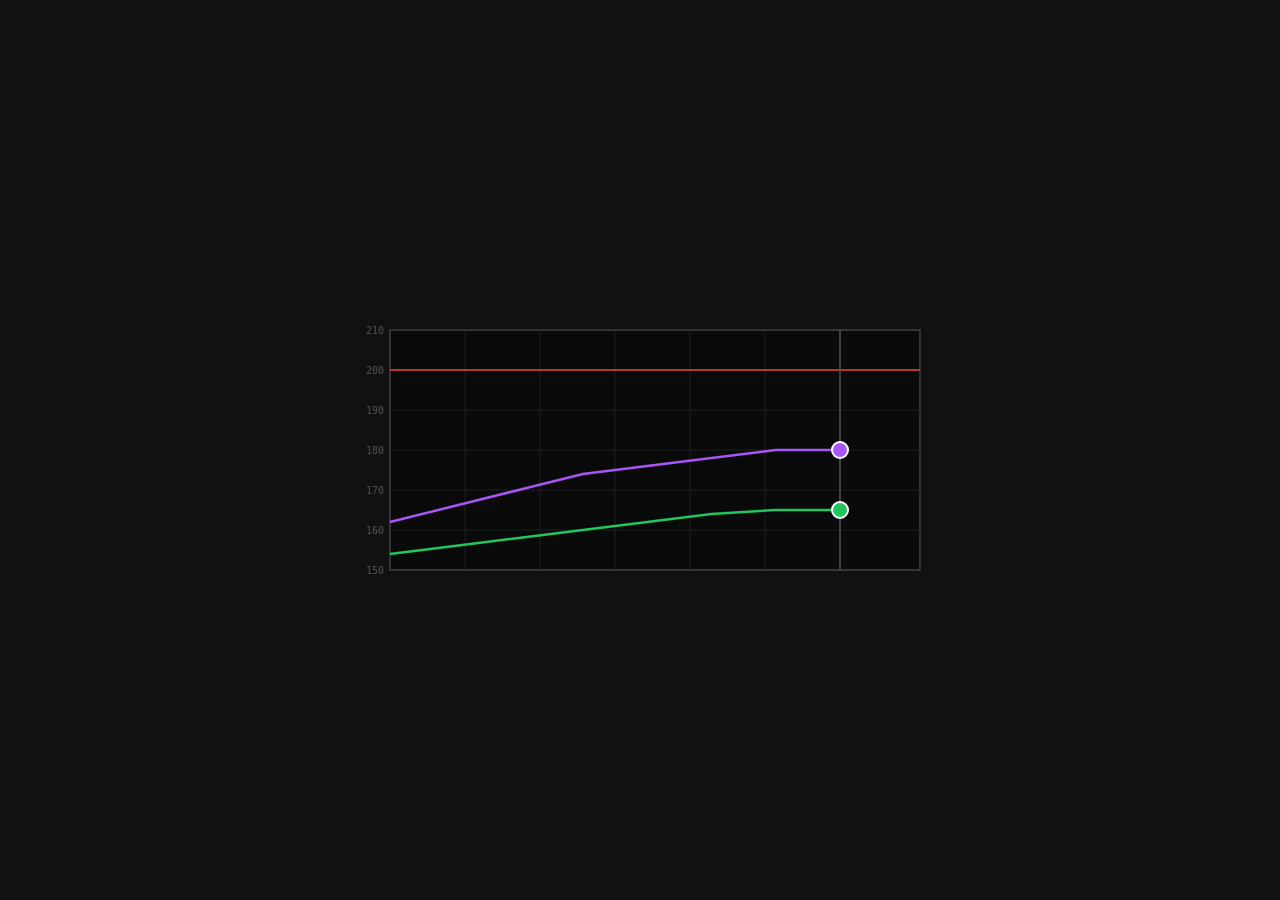
<file: frontend/index.html>
<!DOCTYPE html>
<html lang="pt-BR">
<head>
  <meta charset="UTF-8">
  <title>Simulador: Caldeira</title>
  <link rel="stylesheet" href="style.css">
</head>
<body>
  <svg id="chart" viewBox="0 0 600 300">
    <!-- Numeros sutis no eixo Y -->
    <g class="axis-numbers">
      <text x="44" y="34">210</text>
      <text x="44" y="74">200</text>
      <text x="44" y="114">190</text>
      <text x="44" y="154">180</text>
      <text x="44" y="194">170</text>
      <text x="44" y="234">160</text>
      <text x="44" y="274">150</text>
    </g>

    <!-- Moldura externa do plano cartesiano -->
    <rect x="50" y="30" width="530" height="240" class="frame" />

    <!-- Divisoes cartesianas -->
    <g class="grid">
      <!-- Linhas horizontais (de 10 em 10 graus de 150 a 210) -->
      <line x1="50" y1="110" x2="580" y2="110" />
      <line x1="50" y1="150" x2="580" y2="150" />
      <line x1="50" y1="190" x2="580" y2="190" />
      <line x1="50" y1="230" x2="580" y2="230" />

      <!-- Linhas verticais -->
      <line x1="125" y1="30" x2="125" y2="270" />
      <line x1="200" y1="30" x2="200" y2="270" />
      <line x1="275" y1="30" x2="275" y2="270" />
      <line x1="350" y1="30" x2="350" y2="270" />
      <line x1="425" y1="30" x2="425" y2="270" />
    </g>

    <!-- Linha de Alarme Alta (200 C: y = 70) -->
    <line x1="50" y1="70" x2="580" y2="70" class="line-alarm" />

    <!-- Linha do Tempo Presente -->
    <line x1="500" y1="30" x2="500" y2="270" class="line-now" />

    <!-- Curvas dos dois sensores -->
    <path id="path-s1" class="curve-s1" />
    <path id="path-s2" class="curve-s2" />

    <!-- Knobs interativos -->
    <circle id="knob-s1" cx="500" cy="150" r="8" class="knob-s1" />
    <circle id="knob-s2" cx="500" cy="210" r="8" class="knob-s2" />
  </svg>

  <script src="main.js"></script>
</body>
</html>
</file>
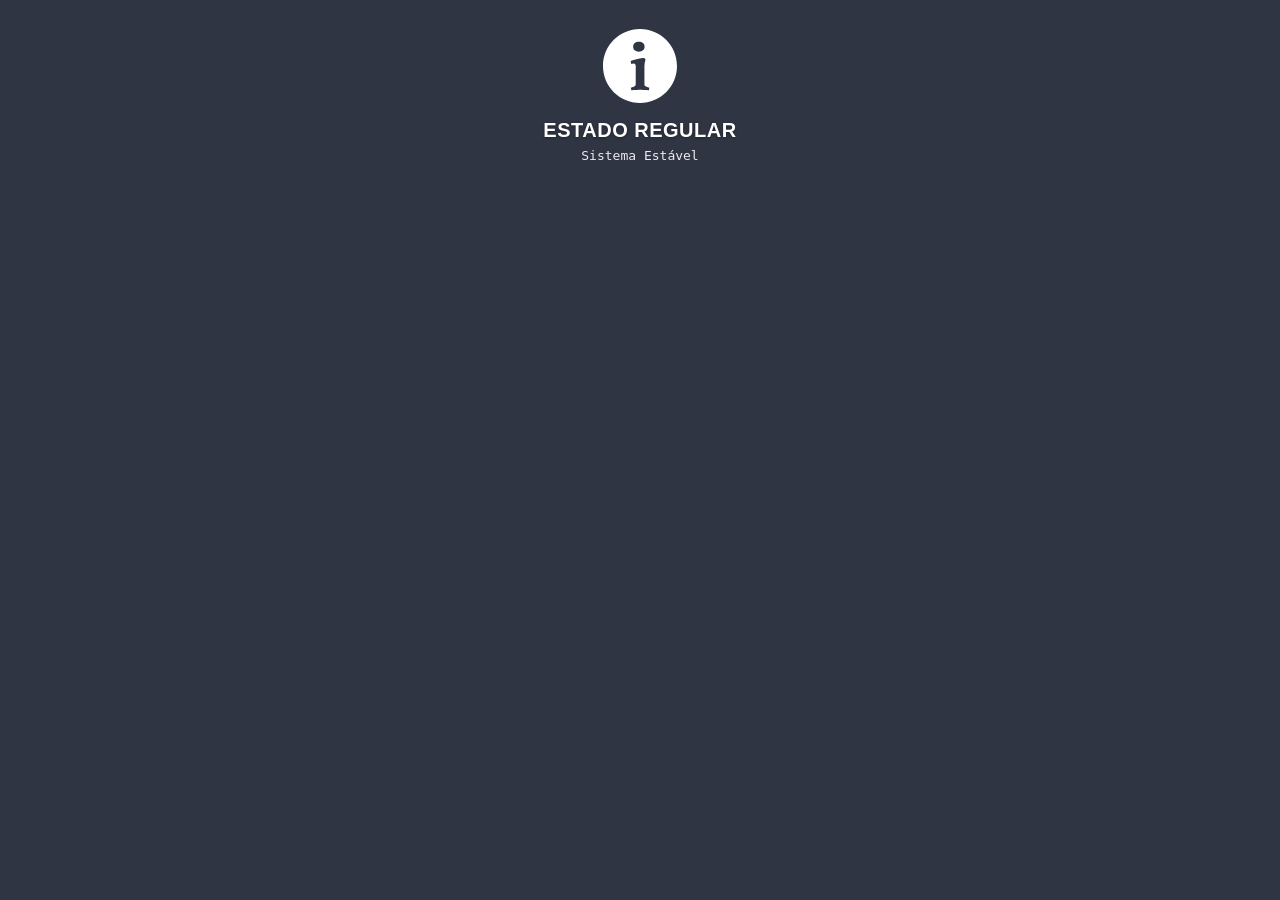
<file: cmd/alarms/frontend/index.html>
<!DOCTYPE html>
<html lang="pt-BR">
<head>
  <meta charset="UTF-8">
  <title>Alarms: Caldeira</title>
  <link rel="stylesheet" href="style.css">
</head>
<body>
  <div id="alarmWindow" class="alarm-window state-regular">
    <div class="alarm-content">
      <div id="iconBox" class="icon-container">
        <!-- Ícone 1: Informação / Estado Regular -->
        <svg class="status-icon" viewBox="0 0 1200 1200">
          <path fill="currentColor" d="M600 0C268.629 0 0 268.629 0 600s268.629 600 600 600s600-268.629 600-600S931.371 0 600 0m-18.823 205.884c27.494.001 49.881 7.415 67.163 22.339c17.281 14.926 25.928 34.609 25.928 58.96c0 24.353-8.646 43.962-25.928 58.887c-17.282 14.926-39.669 22.413-67.163 22.412c-27.494.001-49.882-7.486-67.163-22.412c-16.496-14.925-24.756-34.534-24.756-58.887c0-24.351 8.26-44.034 24.756-58.96c17.281-14.925 39.669-22.338 67.163-22.339m85.986 262.72l23.584 27.1c-12.569 32.993-18.896 69.509-18.896 109.57v288.721c0 10.212.846 17.239 2.417 21.167c2.356 3.928 7.452 7.864 15.308 11.792c14.14 8.641 34.908 16.9 62.402 24.756l-8.203 42.407c-67.557-7.07-115.109-10.547-142.603-10.547s-74.587 3.477-141.357 10.547l-9.448-42.407c28.279-6.284 49.121-14.157 62.476-23.584c11.783-7.069 17.651-18.42 17.651-34.131v-294.58c0-27.493-10.65-41.235-31.86-41.235l-41.235 8.203l-9.375-47.095c28.279-11.782 65.567-23.206 111.914-34.204c46.345-10.998 82.087-16.48 107.225-16.48" />
        </svg>
      </div>

      <div id="statusTitle" class="status-title">Estado Regular</div>
      <div id="statusDetail" class="status-detail">Sistema Estável</div>
    </div>

    <!-- Botão de Reset (visível apenas sob alerta ou alarme ativo) -->
    <div class="btn-reset-container">
      <button id="btnReset" class="btn-reset" type="button">Reset</button>
    </div>
  </div>

  <script src="main.js"></script>
</body>
</html>
</file>
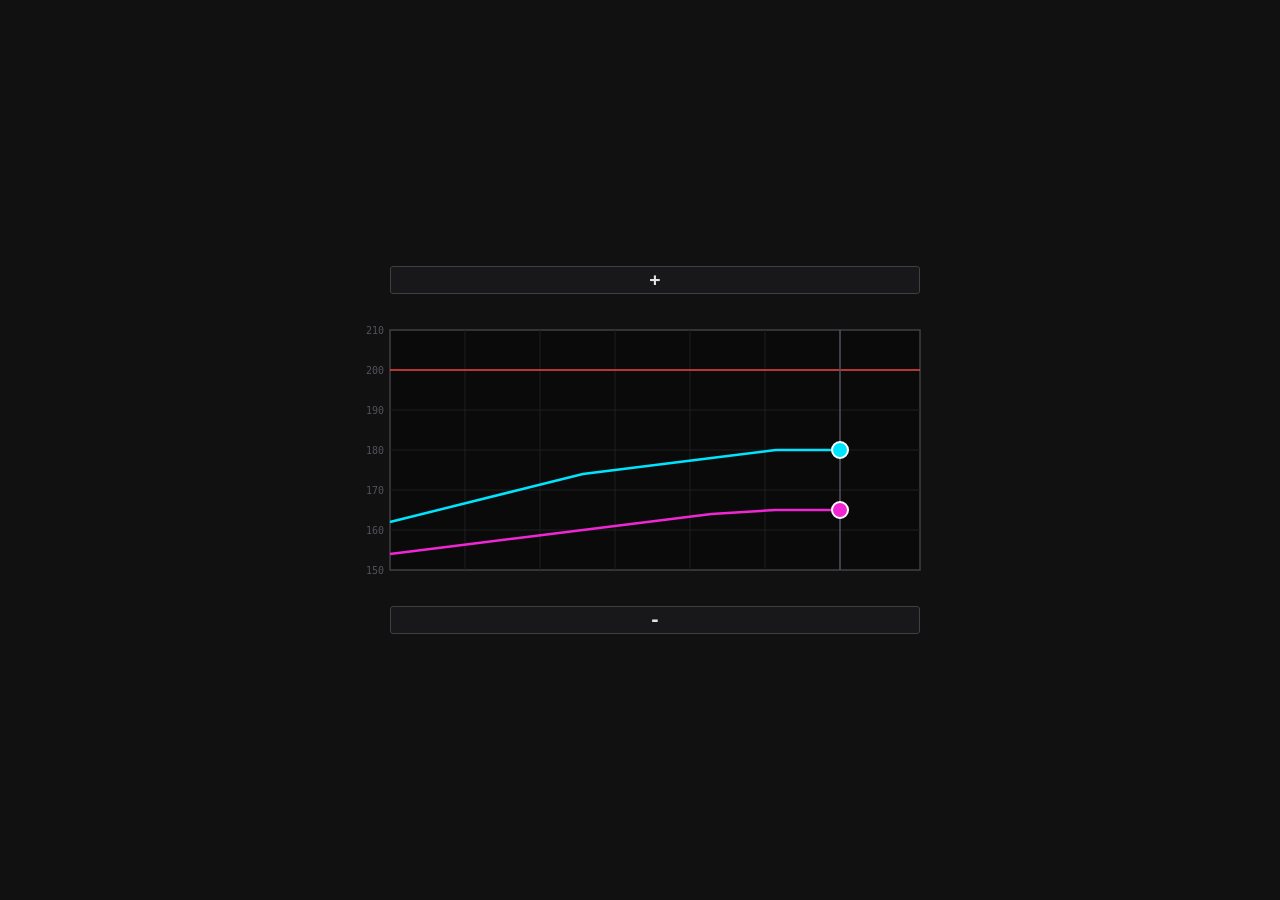
<file: cmd/sensor/frontend/index.html>
<!DOCTYPE html>
<html lang="pt-BR">
<head>
  <meta charset="UTF-8">
  <title>Simulador: Caldeira</title>
  <link rel="stylesheet" href="style.css">
</head>
<body>
  <div class="simulator-layout">
    <!-- Botão superior para adicionar sensor -->
    <button id="btn-add" class="sensor-btn" type="button" aria-label="Adicionar sensor">+</button>

    <svg id="chart" viewBox="0 0 600 300">
      <!-- Números sutis da escala de temperatura no eixo vertical -->
      <g class="axis-numbers">
        <text x="44" y="34">210</text>
        <text x="44" y="74">200</text>
        <text x="44" y="114">190</text>
        <text x="44" y="154">180</text>
        <text x="44" y="194">170</text>
        <text x="44" y="234">160</text>
        <text x="44" y="274">150</text>
      </g>

      <!-- Moldura externa do plano cartesiano -->
      <rect x="50" y="30" width="530" height="240" class="frame" />

      <!-- Divisões cartesianas da grade -->
      <g class="grid">
        <!-- Linhas horizontais de 10 em 10 °C (escala de 150 a 210 °C) -->
        <line x1="50" y1="110" x2="580" y2="110" />
        <line x1="50" y1="150" x2="580" y2="150" />
        <line x1="50" y1="190" x2="580" y2="190" />
        <line x1="50" y1="230" x2="580" y2="230" />

        <!-- Linhas verticais de intervalo temporal -->
        <line x1="125" y1="30" x2="125" y2="270" />
        <line x1="200" y1="30" x2="200" y2="270" />
        <line x1="275" y1="30" x2="275" y2="270" />
        <line x1="350" y1="30" x2="350" y2="270" />
        <line x1="425" y1="30" x2="425" y2="270" />
      </g>

      <!-- Linha de limite para alarme de temperatura alta (200 °C: y = 70) -->
      <line x1="50" y1="70" x2="580" y2="70" class="line-alarm" />

      <!-- Linha vertical de referência do instante atual -->
      <line x1="500" y1="30" x2="500" y2="270" class="line-now" />

      <!-- Curvas históricas dos sensores (Ciano, Magenta, Amarelo) -->
      <path id="path-s1" class="curve-s1" />
      <path id="path-s2" class="curve-s2" />
      <path id="path-s3" class="curve-s3" style="display: none;" />

      <!-- Controles circulares interativos (knobs) -->
      <circle id="knob-s1" cx="500" cy="150" r="8" class="knob-s1" />
      <circle id="knob-s2" cx="500" cy="210" r="8" class="knob-s2" />
      <circle id="knob-s3" cx="500" cy="170" r="8" class="knob-s3" style="display: none;" />
    </svg>

    <!-- Botão inferior para remover sensor -->
    <button id="btn-remove" class="sensor-btn" type="button" aria-label="Remover sensor">-</button>
  </div>

  <script src="main.js"></script>
</body>
</html>
</file>
<file: frontend/style.css>
* {
  box-sizing: border-box;
  margin: 0;
  padding: 0;
  user-select: none;
}

body {
  background: #111;
  padding: 12px;
  display: flex;
  justify-content: center;
  align-items: center;
  min-height: 100vh;
}

#chart {
  width: 100%;
  max-width: 600px;
  height: 300px;
  display: block;
}

.axis-numbers text {
  fill: #52525b;
  font-size: 10px;
  font-family: monospace;
  text-anchor: end;
}

.frame {
  fill: #0a0a0a;
  stroke: #3f3f46;
  stroke-width: 1.5;
}

.grid line {
  stroke: #1f1f23;
  stroke-width: 1;
}

.line-alarm {
  stroke: #ef4444;
  stroke-width: 1.5;
}

.line-now {
  stroke: #52525b;
  stroke-width: 1.5;
}

.curve-s1 {
  fill: none;
  stroke: #a855f7;
  stroke-width: 2.5;
}

.curve-s2 {
  fill: none;
  stroke: #22c55e;
  stroke-width: 2.5;
}

circle {
  cursor: ns-resize;
  stroke: #fff;
  stroke-width: 2;
}

.knob-s1 {
  fill: #a855f7;
}

.knob-s2 {
  fill: #22c55e;
}
</file>
<file: cmd/alarms/frontend/style.css>
* {
  box-sizing: border-box;
  margin: 0;
  padding: 0;
  user-select: none;
}

body {
  margin: 0;
  padding: 0;
  width: 100vw;
  height: 100vh;
  overflow: hidden;
  font-family: -apple-system, BlinkMacSystemFont, "Segoe UI", Roboto, sans-serif;
  color: #e4e4e7;
}

.alarm-window {
  width: 100%;
  height: 100%;
  padding: 20px 16px 16px 16px;
  display: flex;
  flex-direction: column;
  align-items: center;
  justify-content: space-between;
  transition: background-color 0.3s ease;
  position: relative;
  overflow: hidden;
}

/* Estado 1: Estado Regular (Cinza/Ardósia escuro) */
.alarm-window.state-regular {
  background: #2f3542;
}

/* Estado 2: Variação Repentina (Mostarda / Âmbar rico) */
.alarm-window.state-warning {
  background: #c99318;
}

/* Estado 3: Temperatura Alta (Vermelho carmesim intenso) */
.alarm-window.state-danger {
  background: #be123c;
}

.alarm-content {
  display: flex;
  flex-direction: column;
  align-items: center;
  justify-content: center;
  margin-top: 6px;
  text-align: center;
}

.icon-container {
  width: 80px;
  height: 80px;
  display: flex;
  align-items: center;
  justify-content: center;
  margin-bottom: 12px;
}

.status-icon {
  width: 74px;
  height: 74px;
  color: #ffffff;
  display: block;
}

.status-title {
  font-size: 20px;
  font-weight: 800;
  letter-spacing: 0.5px;
  text-transform: uppercase;
  color: #ffffff;
  line-height: 1.2;
  text-shadow: 0 1px 3px rgba(0, 0, 0, 0.35);
}

.status-detail {
  font-size: 13px;
  margin-top: 6px;
  color: rgba(255, 255, 255, 0.9);
  font-family: monospace;
  font-weight: 500;
  min-height: 18px;
}

/* Botão de Reset (Retângulo na parte inferior) */
.btn-reset-container {
  width: 100%;
  display: flex;
  justify-content: center;
  min-height: 38px;
}

.btn-reset {
  width: 180px;
  height: 34px;
  background: rgba(0, 0, 0, 0.28);
  border: 1.5px solid rgba(255, 255, 255, 0.65);
  border-radius: 4px;
  color: #ffffff;
  font-family: monospace;
  font-size: 14px;
  font-weight: 700;
  letter-spacing: 1px;
  cursor: pointer;
  display: flex;
  align-items: center;
  justify-content: center;
  text-transform: uppercase;
  transition: background-color 0.15s, border-color 0.15s, opacity 0.2s, transform 0.1s;
}

.btn-reset:hover {
  background: rgba(0, 0, 0, 0.45);
  border-color: #ffffff;
  transform: translateY(-1px);
}

.btn-reset:active {
  transform: translateY(1px);
}

/* No Estado Regular o botão de reset permanece oculto conforme o esboço */
.alarm-window.state-regular .btn-reset {
  opacity: 0;
  pointer-events: none;
}
</file>
<file: cmd/sensor/frontend/style.css>
* {
  box-sizing: border-box;
  margin: 0;
  padding: 0;
  user-select: none;
}

body {
  background: #111;
  padding: 10px 12px;
  display: flex;
  justify-content: center;
  align-items: center;
  min-height: 100vh;
  overflow: hidden;
}

.simulator-layout {
  display: flex;
  flex-direction: column;
  width: 100%;
  max-width: 600px;
  gap: 6px;
}

.sensor-btn {
  width: calc(100% * 530 / 600);
  margin-left: calc(100% * 50 / 600);
  margin-right: calc(100% * 20 / 600);
  height: 28px;
  background: #18181b;
  border: 1px solid #3f3f46;
  border-radius: 3px;
  color: #e4e4e7;
  font-family: monospace;
  font-size: 18px;
  font-weight: bold;
  line-height: 1;
  display: flex;
  align-items: center;
  justify-content: center;
  cursor: pointer;
  transition: background-color 0.15s, border-color 0.15s, opacity 0.15s, color 0.15s;
}

.sensor-btn:hover:not(:disabled) {
  background: #27272a;
  border-color: #71717a;
  color: #ffffff;
}

.sensor-btn:active:not(:disabled) {
  background: #3f3f46;
}

.sensor-btn:disabled {
  opacity: 0.2;
  cursor: not-allowed;
  border-color: #27272a;
  color: #52525b;
  background: #111113;
}

#chart {
  width: 100%;
  max-width: 600px;
  height: 300px;
  display: block;
}

.axis-numbers text {
  fill: #52525b;
  font-size: 10px;
  font-family: monospace;
  text-anchor: end;
}

.frame {
  fill: #0a0a0a;
  stroke: #3f3f46;
  stroke-width: 1.5;
}

.grid line {
  stroke: #1f1f23;
  stroke-width: 1;
}

.line-alarm {
  stroke: #ef4444;
  stroke-width: 1.5;
}

.line-now {
  stroke: #52525b;
  stroke-width: 1.5;
}

/* Sensor 1: Ciano */
.curve-s1 {
  fill: none;
  stroke: #00e5ff;
  stroke-width: 2.5;
}

.knob-s1 {
  fill: #00e5ff;
}

/* Sensor 2: Magenta */
.curve-s2 {
  fill: none;
  stroke: #f026d3;
  stroke-width: 2.5;
}

.knob-s2 {
  fill: #f026d3;
}

/* Sensor 3: Amarelo */
.curve-s3 {
  fill: none;
  stroke: #ffd600;
  stroke-width: 2.5;
}

.knob-s3 {
  fill: #ffd600;
}

circle {
  cursor: ns-resize;
  stroke: #fff;
  stroke-width: 2;
}
</file>
